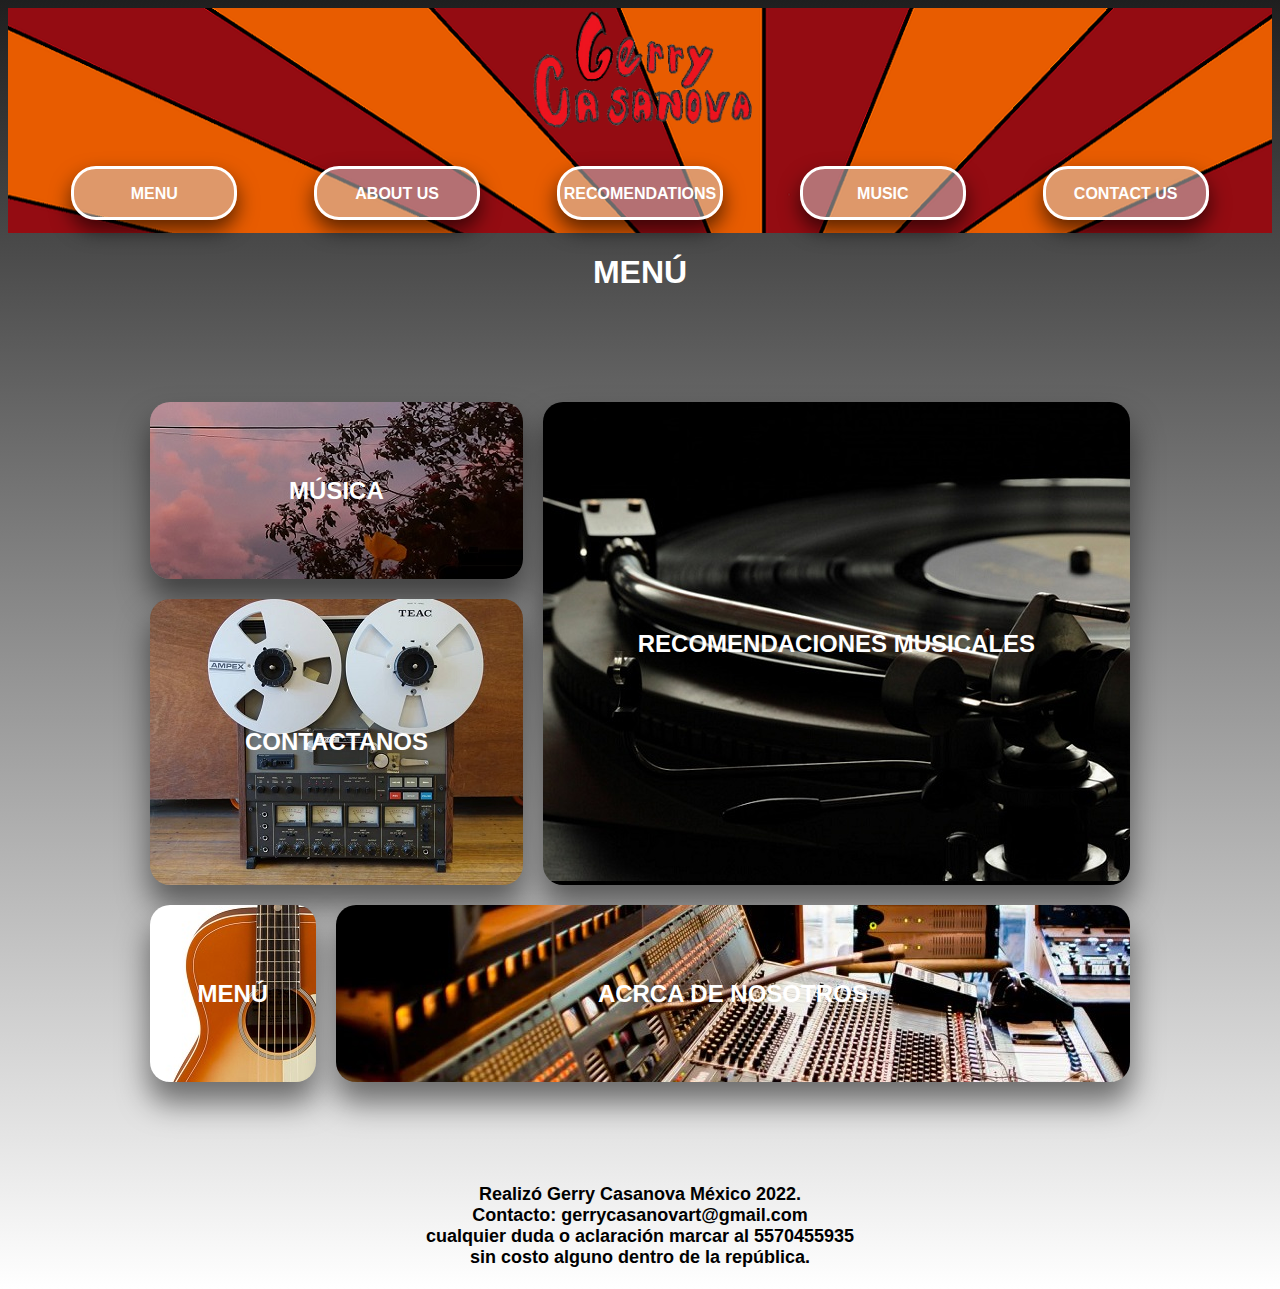
<file: index.html>
<!DOCTYPE html>
<html lang="en">
<head>
    <meta charset="UTF-8">
    <meta http-equiv="X-UA-Compatible" content="IE=edge">
    <meta name="viewport" content="width=device-width, initial-scale=1.0">
    <link rel="stylesheet" href="./css/styles.css">
    <link rel="shortcut icon" href="./img/logo-transparente.png">
    <title>Gerry-blog</title>
</head>
<header class="head">
    <div class="logo">
        <img src="./img/logo-transparente.png" alt="gerry-logo" class="img-logo">
    </div>
    <br>
    <div class="nav-bar">

        <a href="">
        <div class="button button1">
            <h3>MENU</h3>
        </div>
        </a>

        <br>

        <a href="./about/about.html">
        <div class="button button2">
            <h3>ABOUT US</h3>
        </div>
        </a>

        <br>
        <br>
        <a href="./recomendations/recomendations.html">
        <div class="button button3">
            <h3>RECOMENDATIONS</h3>
        </div>
        </a>

        <br>
        
        <a href="./music/mymusic.html">
        <div class="button button4">
            <h3>MUSIC</h3>
        </div>
        </a>
        
        <br>
        
        <a href="./contacto/contacto.html">
        <div class="button button5">
            <h3>CONTACT US</h3>
        </div>
        </a>
    
    </div>
</header>

<body>
    <h1 style="color: white;">MENÚ</h1>
    <section class="anuncio">
        
        <div class="anun musica">
            <a href="./music/mymusic.html"><h2>MÚSICA</h2></a>
        </div>
        <div class="anun recomendaciones">
            <a href="./recomendations/recomendations.html"><h2>RECOMENDACIONES MUSICALES</h2></a>
        </div>
        <div class="anun contacto">
            <a href="./contacto/contacto.html"><h2>CONTACTANOS</h2></a>
        </div>
        <div class="anun menu">
            <a href=""><h2>MENÚ</h2></a>
        </div>
        <div class="anun acerca">
            <a href="./about/about.html"><h2>ACRCA DE NOSOTROS</h2></a>
        </div>
    </section>
</body>
<footer>
    <section class="foter">
        <div class="continfo">
            <h1>Realizó Gerry Casanova México 2022. <br>
                Contacto: gerrycasanovart@gmail.com <br>
                cualquier duda o aclaración marcar al 5570455935 <br>
                sin costo alguno dentro de la república.
            </h1>
        </div>
    </section>
</footer>
</html>
</file>
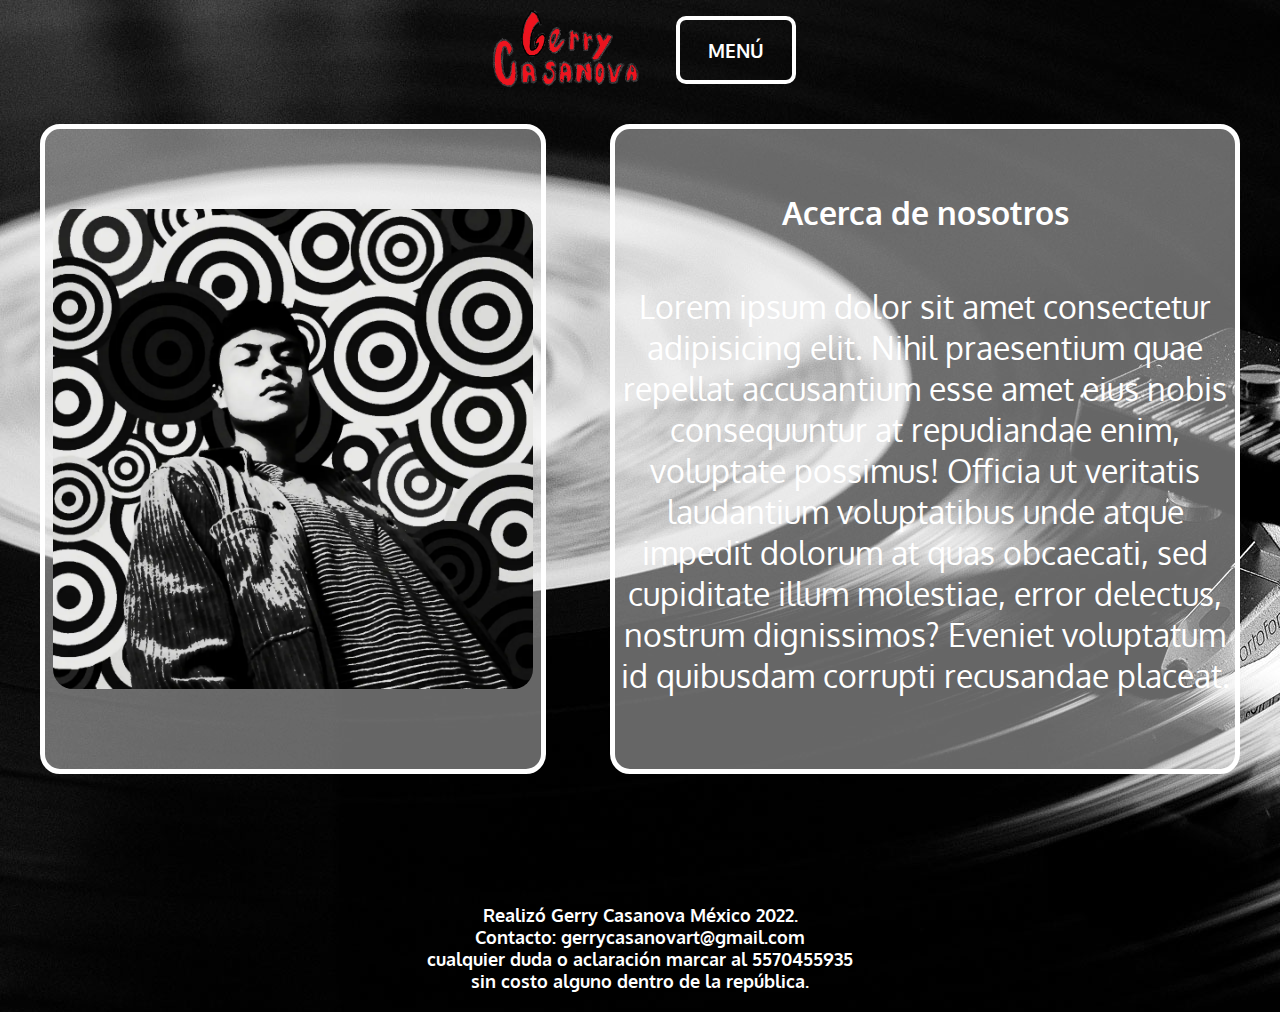
<file: about/about.html>
<!DOCTYPE html>
<html lang="en">
<head>
    <meta charset="UTF-8">
    <meta http-equiv="X-UA-Compatible" content="IE=edge">
    <meta name="viewport" content="width=device-width, initial-scale=1.0">
    <link rel="stylesheet" href="./css/about-style.css">
    <link rel="preconnect" href="https://fonts.googleapis.com">
    <link rel="preconnect" href="https://fonts.gstatic.com" crossorigin>
    <link href="https://fonts.googleapis.com/css2?family=Josefin+Sans&family=Oxygen:wght@300&display=swap" rel="stylesheet">
    <link rel="shortcut icon" href="../img/logo-transparente.png">
    <title>About-us</title>
</head>
<header>
    <section class="bar">
        <div class="container1">
            <img src="../recomendations/res/logo-transparente.png" alt="logo-gerry" class="img-logo">
            <a href="../index.html">
                <div class="buto">
                    <h3>MENÚ</h3>
                </div>
            </a>
        </div>
    </section>
</header>
<body>
    <section class="main">
        <div class="fotos">
            <img src="./crs/IMG_20220406_223030_149 (1).jpg" alt="gerry-atist" class="gerry">
        </div>
        <div class="info">
            <h1 class="ppp">Acerca de nosotros</h1>
            <p class="pp">Lorem ipsum dolor sit amet consectetur adipisicing elit. Nihil praesentium quae repellat accusantium esse amet eius nobis consequuntur at repudiandae enim, voluptate possimus! Officia ut veritatis laudantium voluptatibus unde atque impedit dolorum at quas obcaecati, sed cupiditate illum molestiae, error delectus, nostrum dignissimos? Eveniet voluptatum id quibusdam corrupti recusandae placeat.</p>    
        </div>
    </section>
</body>
<footer>
    <section class="foter">
        <div class="continfo">
            <h1>Realizó Gerry Casanova México 2022. <br>
                Contacto: gerrycasanovart@gmail.com <br>
                cualquier duda o aclaración marcar al 5570455935 <br>
                sin costo alguno dentro de la república.
            </h1>
        </div>
    </section>
</footer>
</html>
</file>
<file: css/styles.css>
*{
    font-family: 'Gill Sans', 'Gill Sans MT', Calibri, 'Trebuchet MS', sans-serif;
}
a{
    text-decoration: none;
    
}
h2{
    color: white;
}

h3{
    font-size: medium;
}
body{
    min-height: 100vh;
    background: rgba(31, 31, 31, 1.0);
    background: -webkit-linear-gradient(top, rgba(31, 31, 31, 1.0), rgba(255, 255, 255, 1.0));
    background: -moz-linear-gradient(top, rgba(31, 31, 31, 1.0), rgba(255, 255, 255, 1.0));
    background: linear-gradient(to bottom, rgba(31, 31, 31, 1.0), rgba(255, 255, 255, 1.0));
    display: flex;
    flex-direction: column;
    align-items: center;
    align-content: center;
}
header{
    background-image: url(../img/fondoo.png);
    width: 100%;
    margin-left: 0;
    margin-right: 0;
}
.head{
    width: 100%;
    height: fit-content;
    display: flex;
    justify-content: center;
    align-items: center;
    align-content: center;
    flex-direction: column;
}
.img-logo{
    width: 15rem;
    height: auto;
}
.logo{
    width: 100%;
    display: flex;
    justify-content: center;
    align-items: center;
    align-content: center;
    height: fit-content;
    background-color:transparent;
}
.nav-bar{
    width: 90%;
    height: 5rem;
    display: flex;
    flex-direction: row;
    align-content: center;
    align-items: center;
    justify-content: space-between;
    background-color: transparent;

}
.button{
    /*margin-left: 1rem;
    margin-right: 1rem ;*/
    height: 3rem;
    width: 10rem;
    text-align: center;
    align-items: center;
    align-content: center;
    justify-content: center;
    background-color: transparent;
    border-radius:25px;
    border: solid white;
    color: white;
    box-shadow: 0 10px 20px 0.5px rgb(0, 0, 0, 0.6);
    background-color: rgba(211, 211, 211, 0.5);

}
.button:hover{
    box-shadow: none;
}
.info{
    width: 100%;
    height: fit-content;
    background-color: red;
    display: flex;
    align-items: center;
    align-content: center;
    justify-content: center;
}
.card-info{
    width: 10rem;
    min-height: 10rem;
    background-color: olive;
    
}
.anuncio{
    width: 90%;
    max-width: 1000px;
    min-height: 700px;
    /* max-height: 1200px; */

    margin: 80px auto;


    display: grid;
    /*Cuantas columnas?*/
    /*grid-template-columns: 100px 100px 200px;
    grid-template-rows: 200px;*/
    /*grid-template-columns:33.33% 33.33% 33.33% ;*/

    /*grid-template-rows: 1fr 1fr 1fr;
    grid-template-columns: 50% 50% ;*/
    /*grid-template-columns: 1fr 1fr 1fr 1fr;*/
    /*grid-template-rows:auto-fit;*/
    /*grid-auto-rows:50%;*/
    grid-template-areas:
    "e1 e1 e2 e2"
    "e3 e3 e2 e2"
    "e3 e3 e2 e2"
    "e4 e5 e5 e5"
    ;
}
.anun{
    display: flex;
    align-items: center;
    align-content: center;
    justify-content: center;
    text-align: center;
    margin: 10px;
    border-radius: 20px;
    box-shadow: 0 20px 30px 0.7px rgba(0, 0, 0, 0.5);
    transition: .7s;
}
.anun:hover{
    box-shadow: none;
    transform: scale(1.05);
}
.musica{
    background-image: url(../img/Oscilaiones.jpg);
    grid-area: e1;
}
.recomendaciones{
    background-color: beige;
    grid-area: e2;
    background-image: url(../img/vinyl.jpg);
}
.contacto{
    background-color: aqua;
    grid-area: e3;
    background-image: url(../img/reel.jpg);
}
.menu{
    background-color: pink;
    grid-area: e4;
    background-image:url(../img/jim.jpg) ;
}
.acerca{
        background-color: red;
        grid-area: e5;
        background-image: url(../img/grabacion.jpg);
}
.foter{
    width: 100%;
    height: fit-content;
}
.continfo{
    color: black;
    text-align: center;
    font-size: xx-small;
    justify-content: center;
    justify-items: center;
    align-items: center;
    align-content: center;
}


@media(max-width: 800px){
    .nav-bar{
        width: 90%;
        display: flex;
        flex-direction: row;
        align-content: center;
        align-items: center;
        justify-content: center;
        background-color: transparent;
    
    }
    .anuncio{
        width: 90%;
        /* max-height: 1200px; */
        min-width: 300px;
      /*  margin: 30px auto;
    */
    
        display: grid;
        /*Cuantas columnas?*/
        /*grid-template-columns: 100px 100px 200px;
        grid-template-rows: 200px;*/
        /*grid-template-columns:33.33% 33.33% 33.33% ;*/
    
        /*grid-template-rows: 1fr 1fr 1fr;
        grid-template-columns: 50% 50% ;*/
        /*grid-template-columns: 1fr 1fr 1fr 1fr;*/
        /*grid-template-rows:auto-fit;*/
        /*grid-auto-rows:50%;*/
        grid-template-areas:
        "e2"
        "e2"
        "e2"
        "e1"
        "e1"
        "e3"
        "e3"
        "e5"
        "e5"
        "e4"

        ;
    }
    .button{
        /*margin-left: 1rem;
        margin-right: 1rem ;*/
        height: fit-content; 
        min-width: 5rem;
        width: fit-content;
        text-align: center;
        align-items: center;
        align-content: center;
        justify-content: center;
        background-color: transparent;
        border-radius:25px;
        border: solid white;
        color: white;
        box-shadow: 0 10px 20px 0.5px rgb(0, 0, 0, 0.6);
        background-color: rgba(211, 211, 211, 0.5);
        margin: 2px;
    
    }


    h3{
        font-size: xx-small;
    }
}
@media(max-width: 400px){
    .nav-bar{
        width: 90%;
        display: flex;
        flex-direction: row;
        align-content: center;
        align-items: center;
        justify-content: center;
        background-color: transparent;
    
    }
    .anuncio{
        width: 90%;
        /* max-height: 1200px; */
        min-width: 300px;
      /*  margin: 30px auto;
    */
    
        display: grid;
        /*Cuantas columnas?*/
        /*grid-template-columns: 100px 100px 200px;
        grid-template-rows: 200px;*/
        /*grid-template-columns:33.33% 33.33% 33.33% ;*/
    
        /*grid-template-rows: 1fr 1fr 1fr;
        grid-template-columns: 50% 50% ;*/
        /*grid-template-columns: 1fr 1fr 1fr 1fr;*/
        /*grid-template-rows:auto-fit;*/
        /*grid-auto-rows:50%;*/
        grid-template-areas:
        "e2"
        "e2"
        "e2"
        "e1"
        "e1"
        "e3"
        "e3"
        "e5"
        "e5"
        "e4"

        ;
    }
    .button{
        /*margin-left: 1rem;
        margin-right: 1rem ;*/
        height: fit-content; 
        min-width: 3rem;
        width: fit-content;
        text-align: center;
        align-items: center;
        align-content: center;
        justify-content: center;
        background-color: transparent;
        border-radius:25px;
        border: solid white;
        color: white;
        box-shadow: 0 10px 20px 0.5px rgb(0, 0, 0, 0.6);
        background-color: rgba(211, 211, 211, 0.5);
        margin: 2px;
    
    }


    h3{
        font-size: xx-small;
    }
}
</file>
<file: about/css/about-style.css>
*{
    font-family: 'Josefin Sans', sans-serif;
font-family: 'Oxygen', sans-serif;
}
body{
    background-image: url(../crs/wall.jpg);
}
a{
    text-decoration: none;
}
.container1{
    display: flex;
    justify-content: center;
    align-items: center;
    align-content: center;
}
.img-logo{
    width: 10rem;
}
.main{
    width: 100%;
    min-height: 800px;
    /*background-color: rgba(255, 255, 255, .6);*/
    display: flex;

}
.fotos{
    display: flex;
    border: solid 5px white;
    width: 40%;
    height: 40rem;
    margin: 2rem;
    border-radius: 20px;
    background-color: rgba(255, 255, 255, .4);
    justify-content: center;
    align-items: center;
    align-content: center;
    text-align: center;
}
.gerry{
    width: 30rem;
    height: 30rem;
    border-radius: 20px;
}
.info{
    display: flex;
    flex-direction: column;
    border: solid 5px white;
    width: 50%;
    height: 40rem;
    margin: 2rem;
    border-radius: 20px;
    background-color: rgba(255, 255, 255, .4);
    justify-content: center;
    align-items: center;
    align-content: center;
    text-align: center;
}
.buto{
    border: 4px solid white;
    text-align: center;
    background-color: transparent;
    height: fit-content;
    width: 7rem;
    border-radius:10px;
    color: white;
    margin-left: 2rem;
}
.pp{
    color: white;
    font-size: xx-large;
}
.ppp{
    color: white;
}
.foter{
    width: 100%;
    height: fit-content;
}
.continfo{
    color:white;
    text-align: center;
    font-size: xx-small;
    justify-content: center;
    justify-items: center;
    align-items: center;
    align-content: center;
}
</file>
